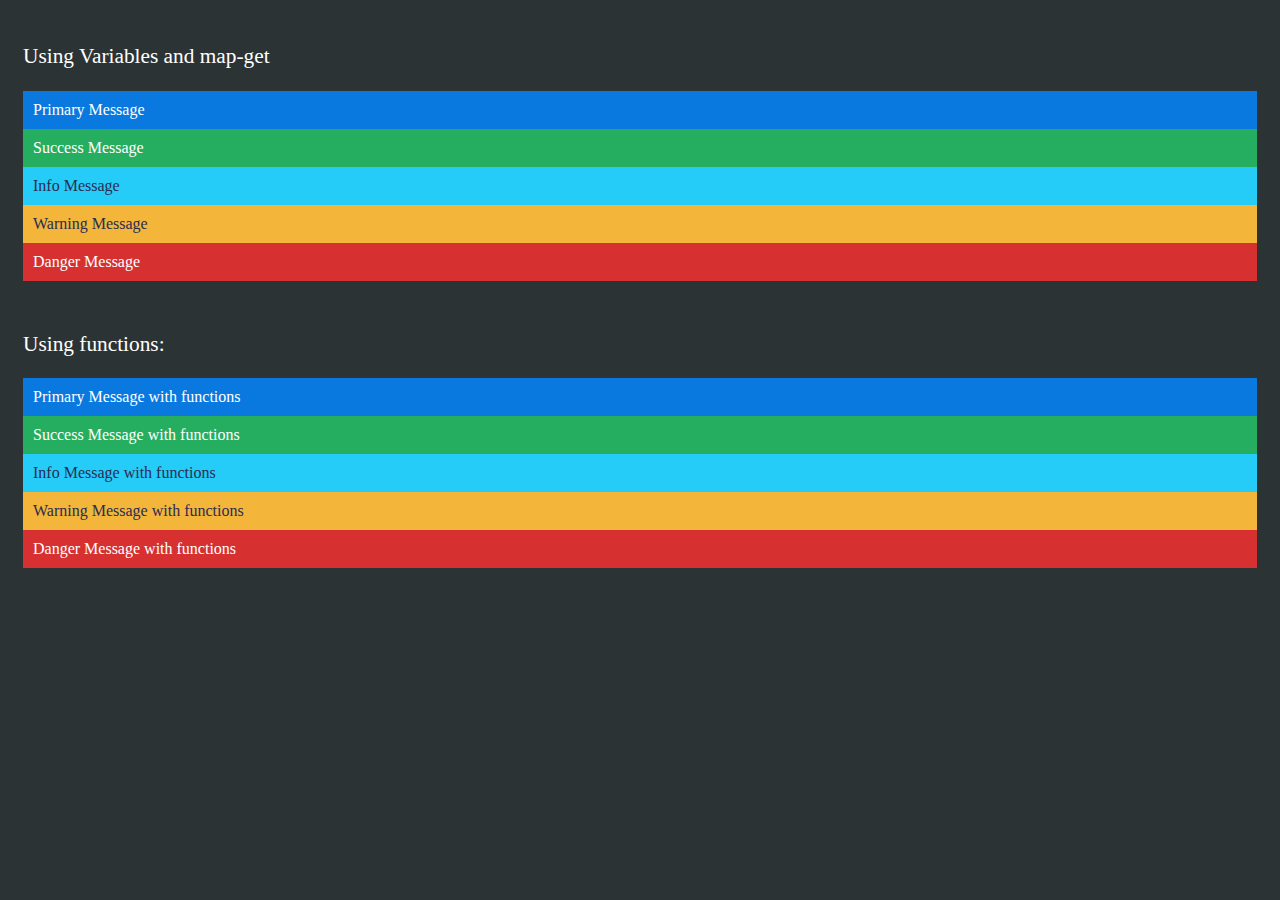
<file: index1.html>
<!DOCTYPE html>
<html lang="en">
<head>
    <meta charset="UTF-8">
    <meta name="viewport" content="width=device-width, initial-scale=1.0">
    <meta http-equiv="X-UA-Compatible" content="ie=edge">
    <title>Sass 1</title>
    <link rel="stylesheet" href="css/styles.css">
</head>
<body>
    <div class="container">
        <p>
        Using Variables and map-get
    </p>
    <div class="primary">Primary Message</div>
    <div class="success">Success Message</div>
    <div class="info">Info Message</div>
    <div class="warning">Warning Message</div>
    <div class="danger">Danger Message</div> 
    </div>

    <div class="wrapper">
        <p>Using functions:</p>
        <div class="primary1">Primary Message with functions</div>
        <div class="success1">Success Message with functions</div>
        <div class="info1">Info Message with functions</div>
        <div class="warning1">Warning Message with functions</div>
        <div class="danger1">Danger Message with functions</div>
    </div>
    
</body>
</html>
</file>
<file: css/styles.css>
body {
  background-color: #2C3335;
}

.container, .wrapper {
  padding: 15px;
}

div p {
  color: #FFF;
  font-size: 16pt;
}

/* map and get */
.primary, .success, .info, .warning, .danger, .primary1, .success1, .info1, .warning1, .danger1 {
  padding: 10px;
}

.container .primary {
  background-color: #0A79DF;
  color: #FFF;
}

.container .success {
  background-color: #26ae60;
  color: #FFF;
}

.container .info {
  background-color: #25CCF7;
  color: #2B2B52;
}

.container .warning {
  background-color: #F3B63A;
  color: #2B2B52;
}

.container .danger {
  background-color: #D63031;
  color: #FFF;
}

/* sass functions */
.wrapper .primary1 {
  background-color: #0A79DF;
  color: #FFF;
}

.wrapper .success1 {
  background-color: #26ae60;
  color: #FFF;
}

.wrapper .info1 {
  background-color: #25CCF7;
  color: #2B2B52;
}

.wrapper .warning1 {
  background-color: #F3B63A;
  color: #2B2B52;
}

.wrapper .danger1 {
  background-color: #D63031;
  color: #FFF;
}
/*# sourceMappingURL=styles.css.map */
</file>
